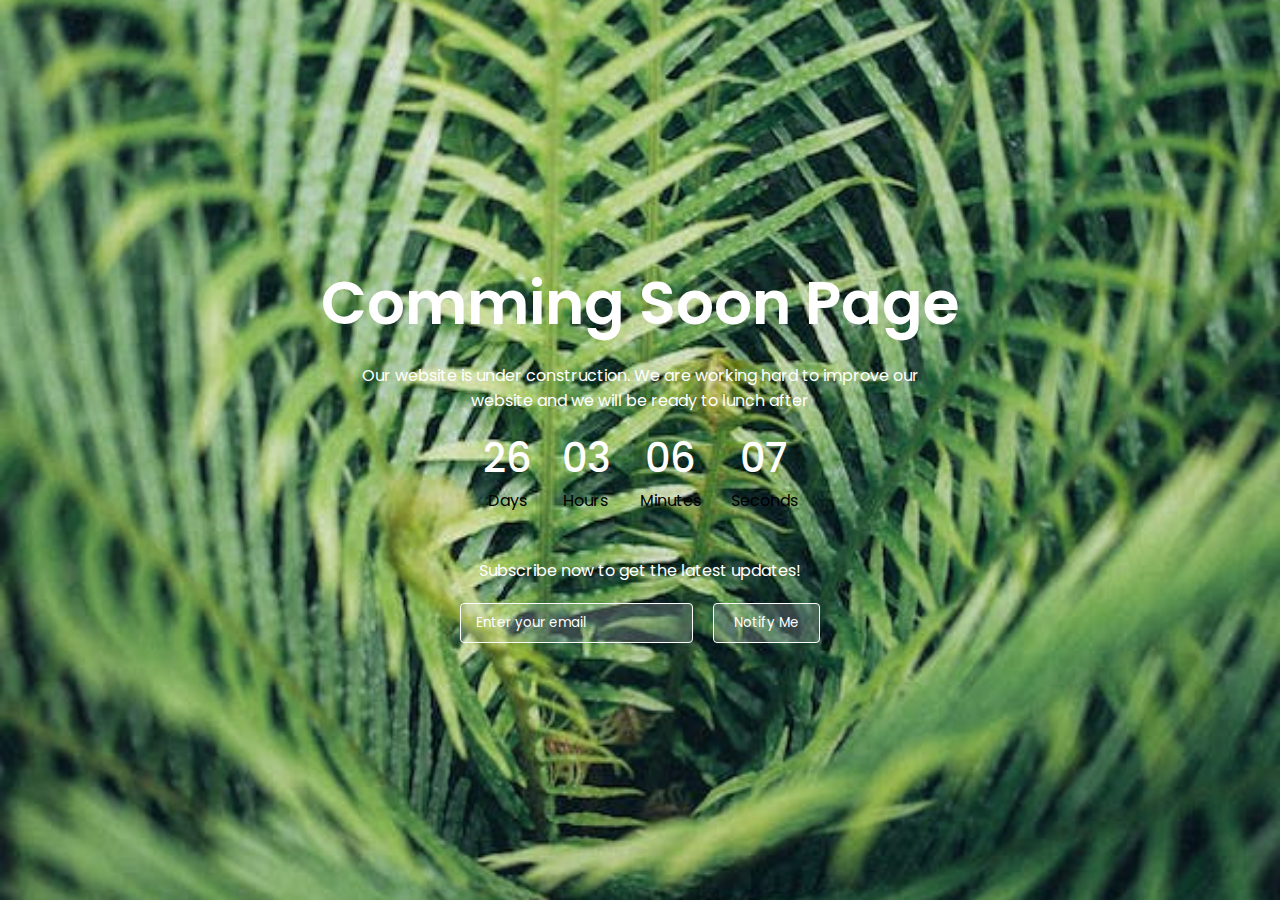
<file: comingSoonwebsite/index.html>
<!DOCTYPE html>
<html lang="en">
  <head>
    <meta charset="UTF-8" />
    <meta name="viewport" content="width=device-width, initial-scale=1.0" />
    <title>Comming soon page</title>
    <link rel="stylesheet" href="styles/style.css" />
  </head>
  <body>
    <section class="container">
      <img src="../comingSoonwebsite/styles/images/pexels-photo-1907054.jpeg" alt="" class="image" />
      <header>Comming Soon Page</header>
      <p>
        Our website is under construction. We are working hard to improve our<br />
        website and we will be ready to lunch after
      </p>
      <div class="time-content">
        <div class="time days">
          <span class="number">26</span>
          <span class="text">days</span>
        </div>
        <div class="time hours">
          <span class="number">03</span>
          <span class="text">hours</span>
        </div>
        <div class="time minutes">
          <span class="number">06</span>
          <span class="text">minutes</span>
        </div>
        <div class="time seconds">
          <span class="number">07</span>
          <span class="text">seconds</span>
        </div>
      </div>

      <div class="email-content">
        <p>Subscribe now to get the latest updates!</p>

        <div class="input-box">
          <input type="email" placeholder="Enter your email">
          <button>Notify Me</button>
        </div>
      </div>
    </section>

    <script src="./script.js"></script>
  </body>
</html>
</file>
<file: comingSoonwebsite/styles/style.css>
/* Google Fonts -Poppins */
@import url("https://fonts.googleapis.com/css2?family=Poppins:wght@300;400;500;600;700&display=swap");

* {
  margin: 0;
  padding: 0;
  box-sizing: border-box;
  font-family: "Poppins", sans-serif;
}

.container {
  display: flex;
  row-gap: 15px;
  align-items: center;
  justify-content: center;
  flex-direction: column;
  height: 100vh;
  width: 100%;
  overflow: hidden;
}

.container .image {
  position: absolute;
  height: 100%;
  width: 100%;
  object-fit: cover;
  z-index: -1;
}

.container header {
  font-size: 60px;
  color: #fff;
  font-weight: 600;
  text-align: center;
}

.container p {
  font-size: 16px;
  font-weight: 400;
  color: #fff;
  min-width: 550px;
  text-align: center;
}

.container .time-content {
  display: flex;
  column-gap: 30px;
  align-items: center;
}

.time-content .time {
  display: flex;
  align-items: center;
  flex-direction: column;
}

.time .number,
time .text {
  font-weight: 500;
  color: #fff;
}

.time .number {
  font-size: 40px;
}

.time .text {
  text-transform: capitalize;
  font-style: 12px;
}

.email-content {
  display: flex;
  align-items: center;
  flex-direction: column;
  margin-top: 30px;
  width: 100%;
}

.email-content p {
  font-style: 13px;
}

.input-box {
  display: flex;
  align-items: center;
  height: 40px;
  max-width: 360px;
  width: 100%;
  margin-top: 20px;
  column-gap: 20px;
}

.input-box input,
.input-box button {
  height: 100%;
  outline: none;
  border: none;
  border: 1px solid #fff;
  border-radius: 4px;
  background-color: rgba(255, 255, 255, 0.2);
  font-weight: 400;
}

.input-box input {
  width: 100%;
  padding: 0 15px;
  color: #fff;
}

input::placeholder {
  color: #fff;
}

.input-box button {
  cursor: pointer;
  color: #fff;
  white-space: nowrap;
  padding: 0 20px;
  transition: all 0.3s ease;
}

.input-box button:hover {
  background-color: #fff;
  color: #0d6a81;
}

@media screen and (max-width: 300px) {
   .container header {
    font-size: 50px;
   }
}
</file>
